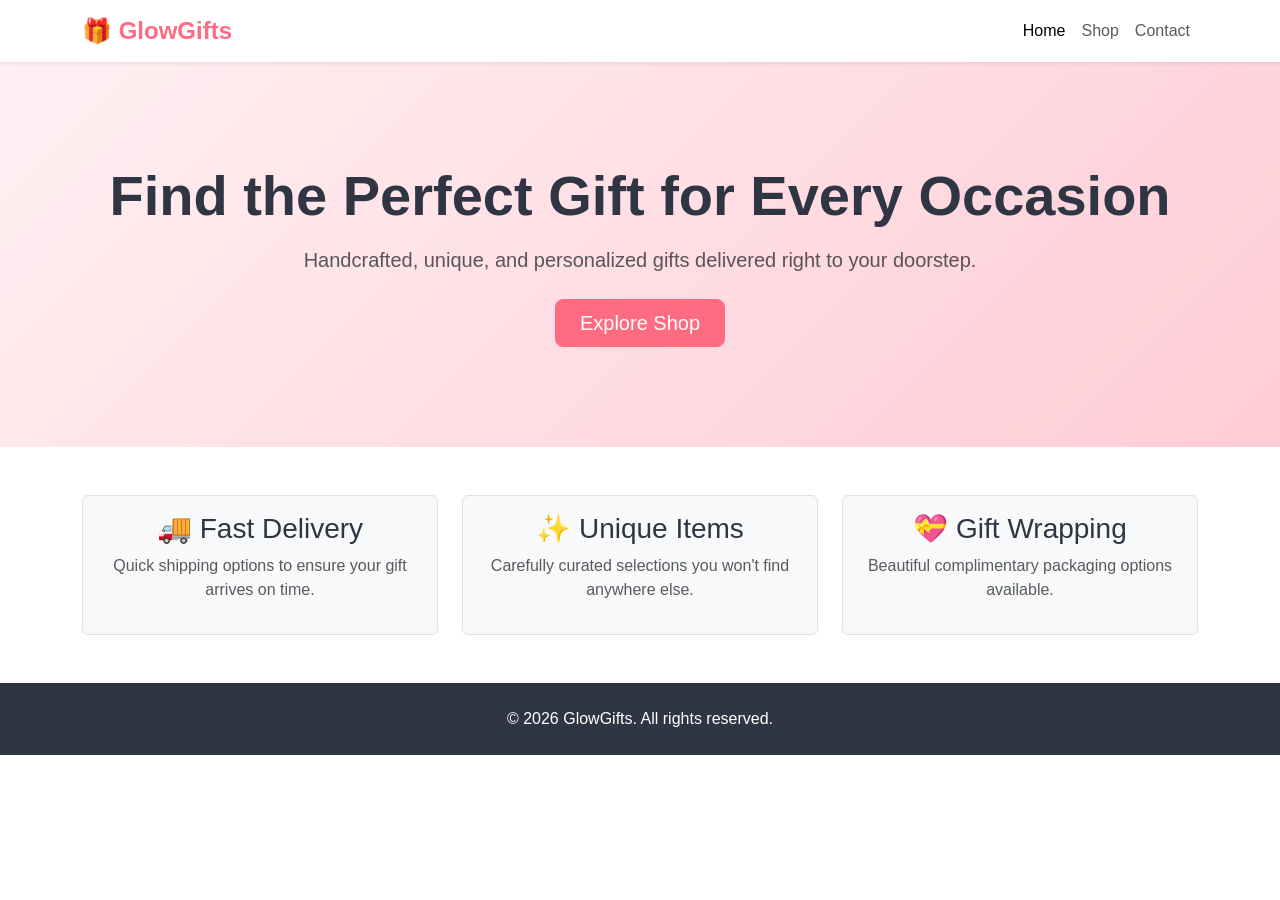
<file: index.html>
<!DOCTYPE html>
<html lang="en">
<head>
    <meta charset="UTF-8">
    <meta name="viewport" content="width=device-width, initial-scale=1.0">
    <title>GlowGifts - Home</title>
    <!-- Bootstrap 5 CSS CDN -->
    <link href="https://cdn.jsdelivr.net/npm/bootstrap@5.3.0/dist/css/bootstrap.min.css" rel="stylesheet">
    <!-- Custom CSS -->
    <link rel="stylesheet" href="style.css">
</head>
<body>

    <!-- Navigation Bar -->
    <nav class="navbar navbar-expand-lg navbar-light bg-white sticky-top shadow-sm">
        <div class="container">
            <a class="navbar-brand" href="index.html">🎁 GlowGifts</a>
            <button class="navbar-toggler" type="button" data-bs-toggle="collapse" data-bs-target="#navbarNav">
                <span class="navbar-toggler-icon"></span>
            </button>
            <div class="collapse navbar-collapse justify-content-end" id="navbarNav">
                <ul class="navbar-nav">
                    <li class="nav-item"><a class="nav-link active" href="index.html">Home</a></li>
                    <li class="nav-item"><a class="nav-link" href="shop.html">Shop</a></li>
                    <li class="nav-item"><a class="nav-link" href="contact.html">Contact</a></li>
                </ul>
            </div>
        </div>
    </nav>

    <!-- Hero Section -->
    <header class="hero-section text-center">
        <div class="container">
            <h1 class="display-4 fw-bold mb-3">Find the Perfect Gift for Every Occasion</h1>
            <p class="lead text-muted mb-4">Handcrafted, unique, and personalized gifts delivered right to your doorstep.</p>
            <a href="shop.html" class="btn btn-primary btn-lg px-4">Explore Shop</a>
        </div>
    </header>

    <!-- Features Section -->
    <section class="py-5">
        <div class="container text-center">
            <div class="row g-4">
                <div class="col-md-4">
                    <div class="p-3 border bg-light rounded">
                        <h3>🚚 Fast Delivery</h3>
                        <p class="text-muted">Quick shipping options to ensure your gift arrives on time.</p>
                    </div>
                </div>
                <div class="col-md-4">
                    <div class="p-3 border bg-light rounded">
                        <h3>✨ Unique Items</h3>
                        <p class="text-muted">Carefully curated selections you won't find anywhere else.</p>
                    </div>
                </div>
                <div class="col-md-4">
                    <div class="p-3 border bg-light rounded">
                        <h3>💝 Gift Wrapping</h3>
                        <p class="text-muted">Beautiful complimentary packaging options available.</p>
                    </div>
                </div>
            </div>
        </div>
    </section>

    <!-- Footer -->
    <footer class="text-center py-4">
        <div class="container">
            <p class="mb-0">&copy; 2026 GlowGifts. All rights reserved.</p>
        </div>
    </footer>

    <!-- Bootstrap 5 JS Bundle CDN -->
    <main><script src="https://cdn.jsdelivr.net/npm/bootstrap@5.3.0/dist/js/bootstrap.bundle.min.js"></script></main>
</body>
</html>
</file>
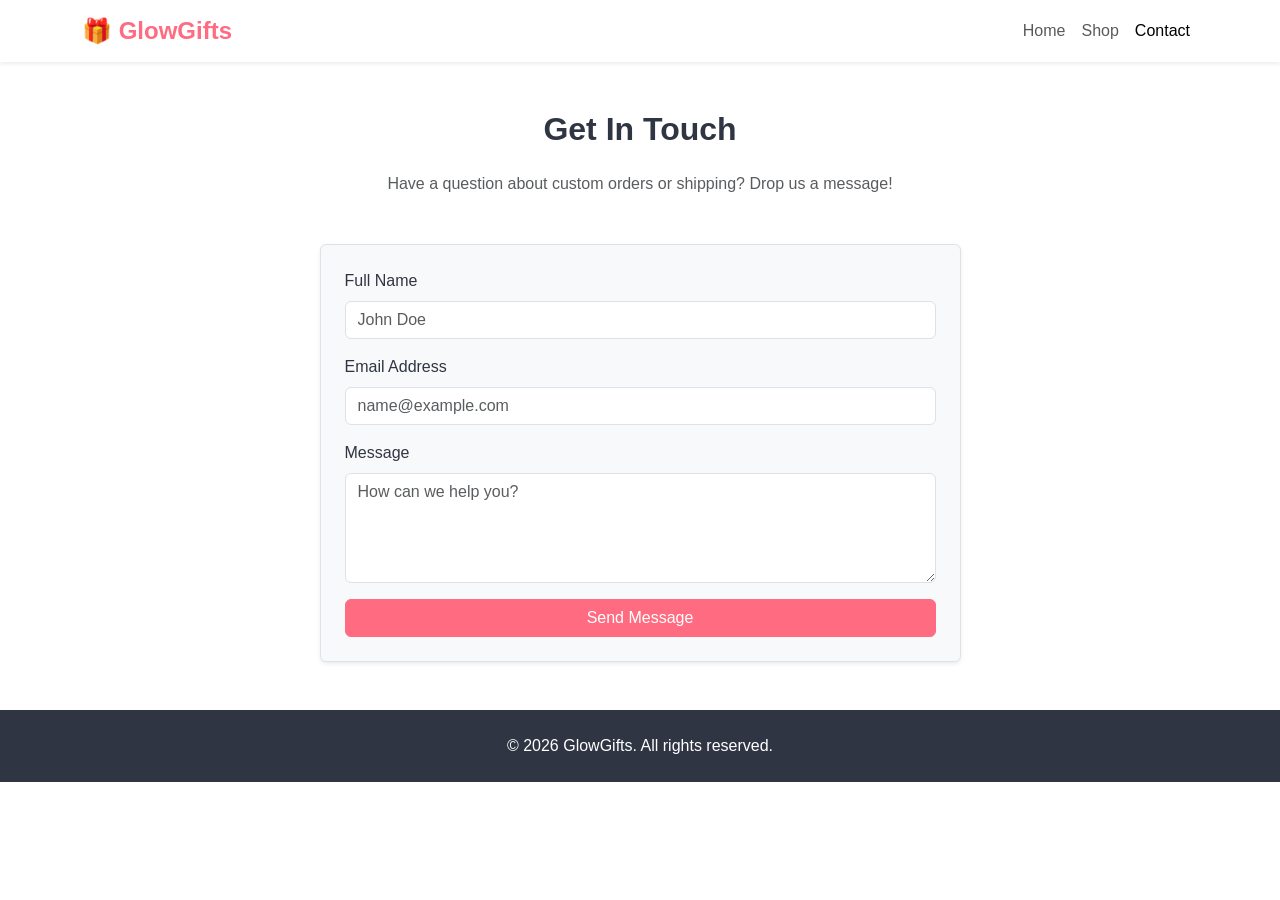
<file: contact.html>
<!DOCTYPE html>
<html lang="en">
<head>
    <meta charset="UTF-8">
    <meta name="viewport" content="width=device-width, initial-scale=1.0">
    <title>GlowGifts - Contact Us</title>
    <link href="https://cdn.jsdelivr.net/npm/bootstrap@5.3.0/dist/css/bootstrap.min.css" rel="stylesheet">
    <link rel="stylesheet" href="style.css">
</head>
<body>

    <!-- Navigation Bar -->
    <nav class="navbar navbar-expand-lg navbar-light bg-white sticky-top shadow-sm">
        <div class="container">
            <a class="navbar-brand" href="index.html">🎁 GlowGifts</a>
            <button class="navbar-toggler" type="button" data-bs-toggle="collapse" data-bs-target="#navbarNav">
                <span class="navbar-toggler-icon"></span>
            </button>
            <div class="collapse navbar-collapse justify-content-end" id="navbarNav">
                <ul class="navbar-nav">
                    <li class="nav-item"><a class="nav-link" href="index.html">Home</a></li>
                    <li class="nav-item"><a class="nav-link" href="shop.html">Shop</a></li>
                    <li class="nav-item"><a class="nav-link active" href="contact.html">Contact</a></li>
                </ul>
            </div>
        </div>
    </nav>

    <!-- Contact Section -->
    <section class="container py-5">
        <div class="row justify-content-center">
            <div class="col-md-7">
                <h2 class="text-center mb-4 fw-bold">Get In Touch</h2>
                <p class="text-center text-muted mb-5">Have a question about custom orders or shipping? Drop us a message!</p>
                <form class="p-4 border rounded shadow-sm bg-light">
                    <div class="mb-3">
                        <label for="name" class="form-label">Full Name</label>
                        <input type="text" class="form-control" id="name" placeholder="John Doe">
                    </div>
                    <div class="mb-3">
                        <label for="email" class="form-label">Email Address</label>
                        <input type="email" class="form-control" id="email" placeholder="name@example.com">
                    </div>
                    <div class="mb-3">
                        <label for="message" class="form-label">Message</label>
                        <textarea class="form-control" id="message" rows="4" placeholder="How can we help you?"></textarea>
                    </div>
                    <button type="submit" class="btn btn-primary w-100">Send Message</button>
                </form>
            </div>
        </div>
    </section>

    <!-- Footer -->
    <footer class="text-center py-4">
        <div class="container">
            <p class="mb-0">&copy; 2026 GlowGifts. All rights reserved.</p>
        </div>
    </footer>

    <main><script src="https://cdn.jsdelivr.net/npm/bootstrap@5.3.0/dist/js/bootstrap.bundle.min.js"></script></main>
</body>
</html>
</file>
<file: style.css>
/* Custom Styling for GlowGifts */
:root {
    --primary-color: #ff6b81;
    --secondary-color: #f8f9fa;
    --dark-color: #2f3542;
}

body {
    font-family: 'Segoe UI', Tahoma, Geneva, Verdana, sans-serif;
    color: var(--dark-color);
}

/* Navbar */
.navbar-brand {
    font-weight: 700;
    color: var(--primary-color) !important;
    font-size: 1.5rem;
}

/* Hero Section */
.hero-section {
    background: linear-gradient(135deg, #fff0f3 0%, #ffccd5 100%);
    padding: 100px 0;
}

/* Cards */
.card {
    transition: transform 0.3s ease, box-shadow 0.3s ease;
    border: none;
}

.card:hover {
    transform: translateY(-5px);
    box-shadow: 0 10px 20px rgba(0,0,0,0.1);
}

.btn-primary {
    background-color: var(--primary-color);
    border-color: var(--primary-color);
}

.btn-primary:hover {
    background-color: #ff4757;
    border-color: #ff4757;
}

/* Footer */
footer {
    background-color: var(--dark-color);
    color: white;
}
</file>
